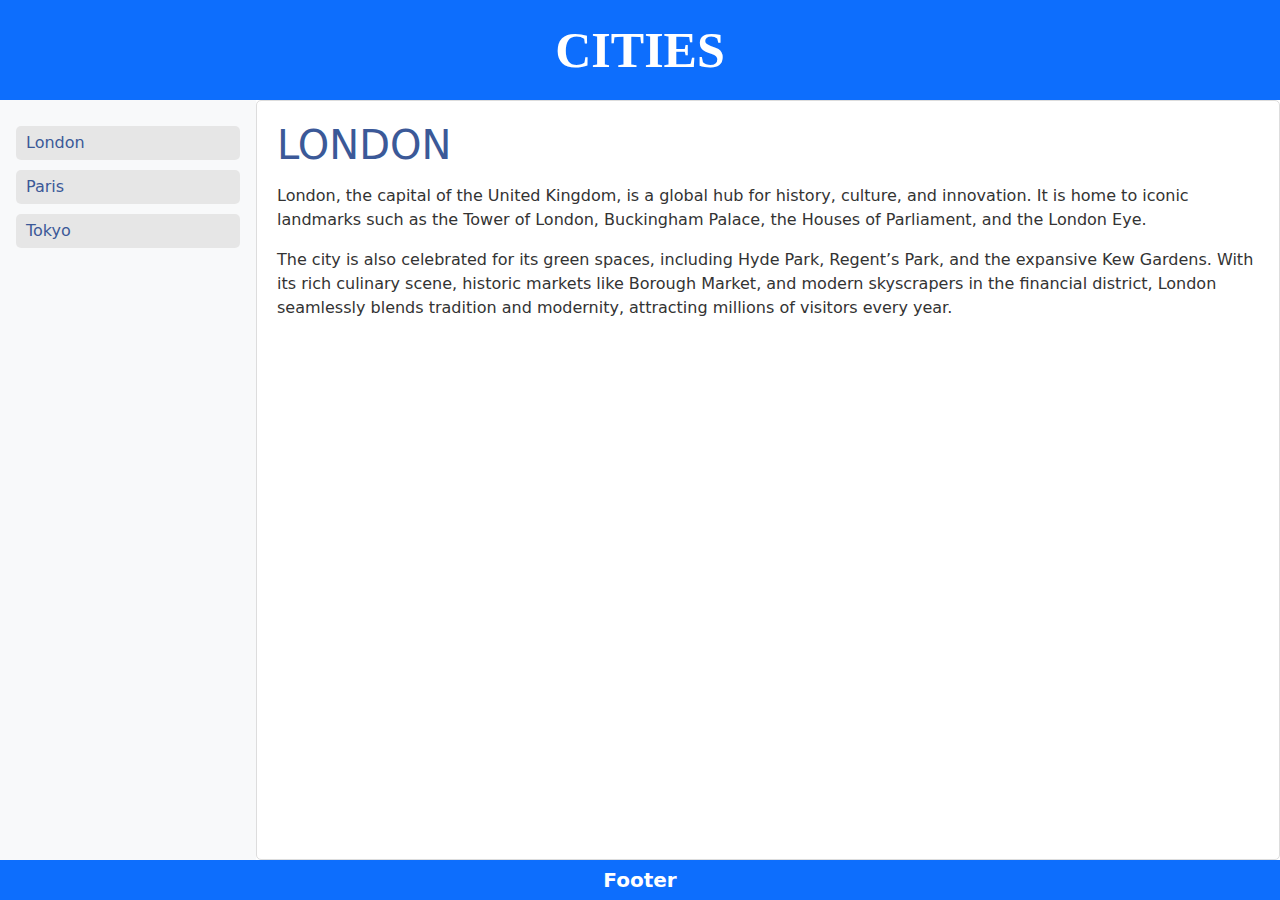
<file: 42110894-Nikitha/Responsive web layout prj/index.html>
<!DOCTYPE html>
<html lang="en">
<head>
  <meta charset="UTF-8">
  <meta name="viewport" content="width=device-width, initial-scale=1.0">
  <title>Responsive Grid</title>
  <link rel="stylesheet" href="./index.css">
  <link
    href="https://cdn.jsdelivr.net/npm/bootstrap@5.3.3/dist/css/bootstrap.min.css"
    rel="stylesheet"
    integrity="sha384-QWTKZyjpPEjISv5WaRU9OFeRpok6YctnYmDr5pNlyT2bRjXh0JMhjY6hW+ALEwIH"
    crossorigin="anonymous">
</head>
<body>
  <div class="grid-container">
   
    <div class=" item text-center bg-primary text-white p-3 ">CITIES</div>


    
    <div class="side bg-light p-3">
      <ul>
        <li><a href="./index.html">London</a></li>
        <li><a href="./index1.html">Paris</a></li>
        <li><a href="./index2.html">Tokyo</a></li>
      </ul>
    </div>

  
    <div class="main">
      <h1>LONDON</h1>
      <p>London, the capital of the United Kingdom, is a global hub for history, culture, and innovation. It is home to iconic landmarks such as the Tower of London, Buckingham Palace, the Houses of Parliament, and the London Eye.</p>
      <p>The city is also celebrated for its green spaces, including Hyde Park, Regent’s Park, and the expansive Kew Gardens. With its rich culinary scene, historic markets like Borough Market, and modern skyscrapers in the financial district, London seamlessly blends tradition and modernity, attracting millions of visitors every year.</p>
    </div>

    
    <div class="item2 text-center bg-primary text-white p-3">Footer</div>
  </div>
</body>
</html>
</file>
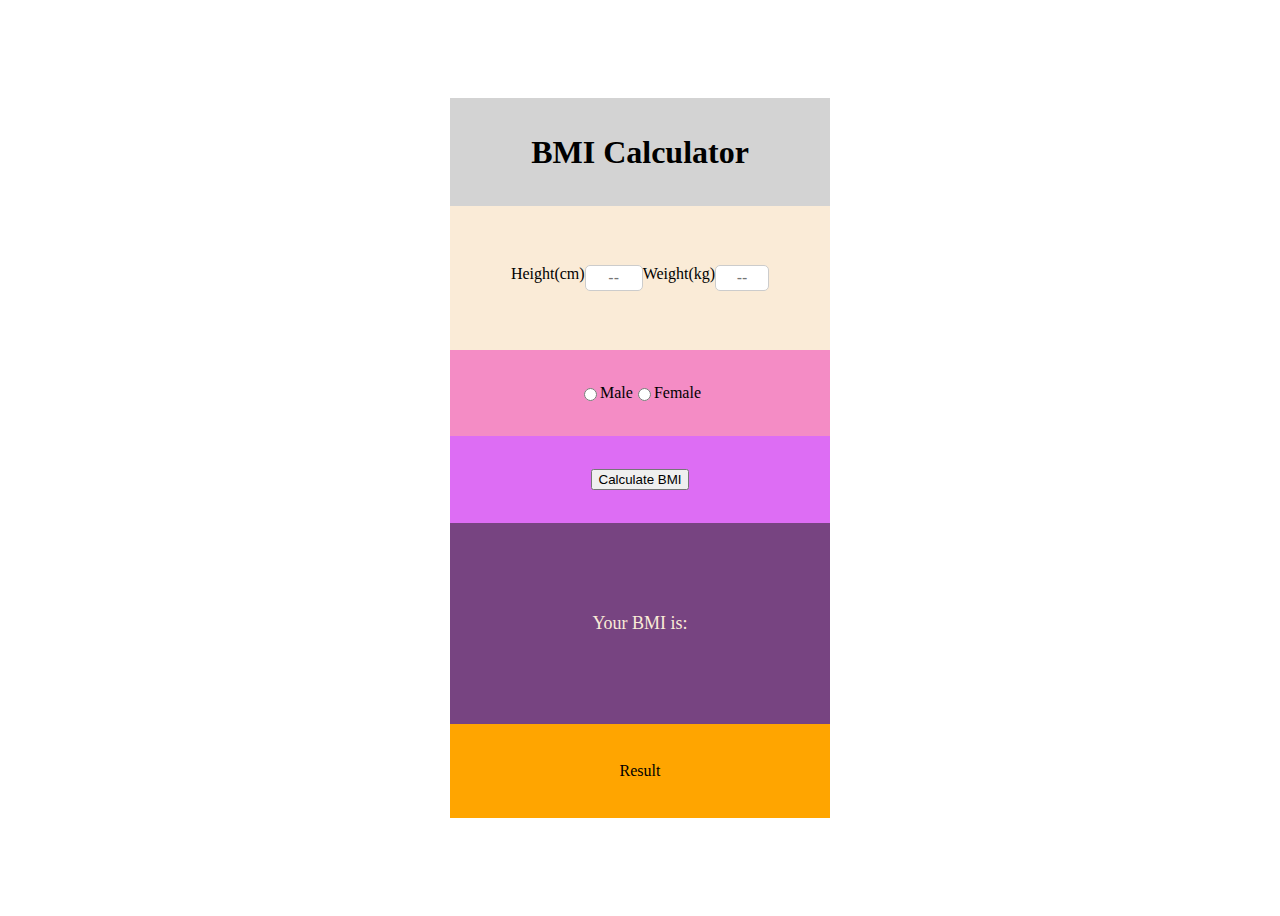
<file: BMI/Main.html>
<!DOCTYPE html>
<html lang="en">
    <head>
        <title>BMI CALCULATOR</title>
        <link rel="stylesheet" href="./Main.css">
        <script src="./Mian.js">
         </script>
    </head>
    <body>
        <div class="main">
            <div class="heading"><h1 style="text-align: center">BMI Calculator</h1></div>
           
            <div class="box1">
    <form>
                <div class="Subclass">
                <label>Height(cm)</label>
                <input  style="width: 50px;
                padding: 3px;
                border: 1px solid #ccc;
                border-radius: 5px;
                font-size: 16px;
                text-align: center;";type="Numbers" placeholder="--" name="height"> 
                <label>Weight(kg)</label>
                <input style="width: 50px;
                padding: 1px;
                border: 1px solid #ccc;
                border-radius: 5px;
                font-size: 16px;
                text-align: center;" type="Numbers" placeholder="--" name="weight">
                </div> 
            </div>
        </form>       
            <div class="box2">
                <input type="radio" id="male" name="gender">
                <label for="male">Male</label>
                <input type="radio" id="female" name="gender"></input>
                <label for="female"> Female</label>
            </div>
        
            <div class="box3"><button onclick="calculateBMI()">Calculate BMI</button></div>

            <div id="box4">Your BMI is:  </div>

            <div id="box5"> Result</div>
         </div>
        
    </body>
</html>
</file>
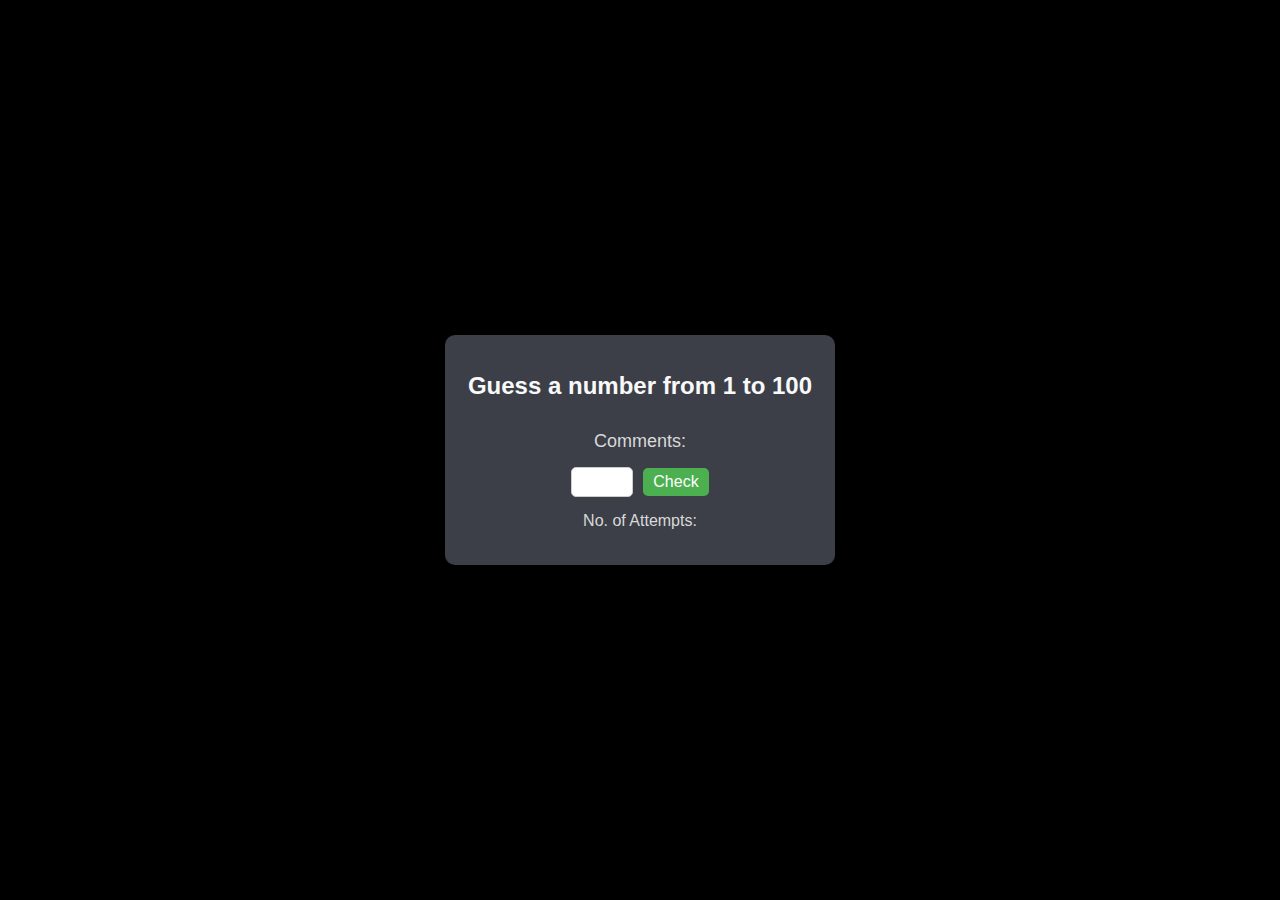
<file: Guess the number/randomno.html>
<!DOCTYPE html>
<html lang="en">
    <head>
        <title>Guessing Game</title>
        <link rel="stylesheet" href="./randomno.css">
        <script src="./randomno.js">
         </script>
   </head>
    <body>
        <div class="main">
            <div class="heading">
            <h1 style="text-align: center;">Guess a number from 1 to 100</h1>
            </div>
            
             <div id="comments"> Comments:</div>
             <div class="side">
             <form>
                <input type="number" name="input" >
             </form>
            <button id="second" onclick="check()">Check</button></div>
              
            <div id="times">No. of Attempts:</div>
            
            </div>
        
    </body>
</html>
</file>
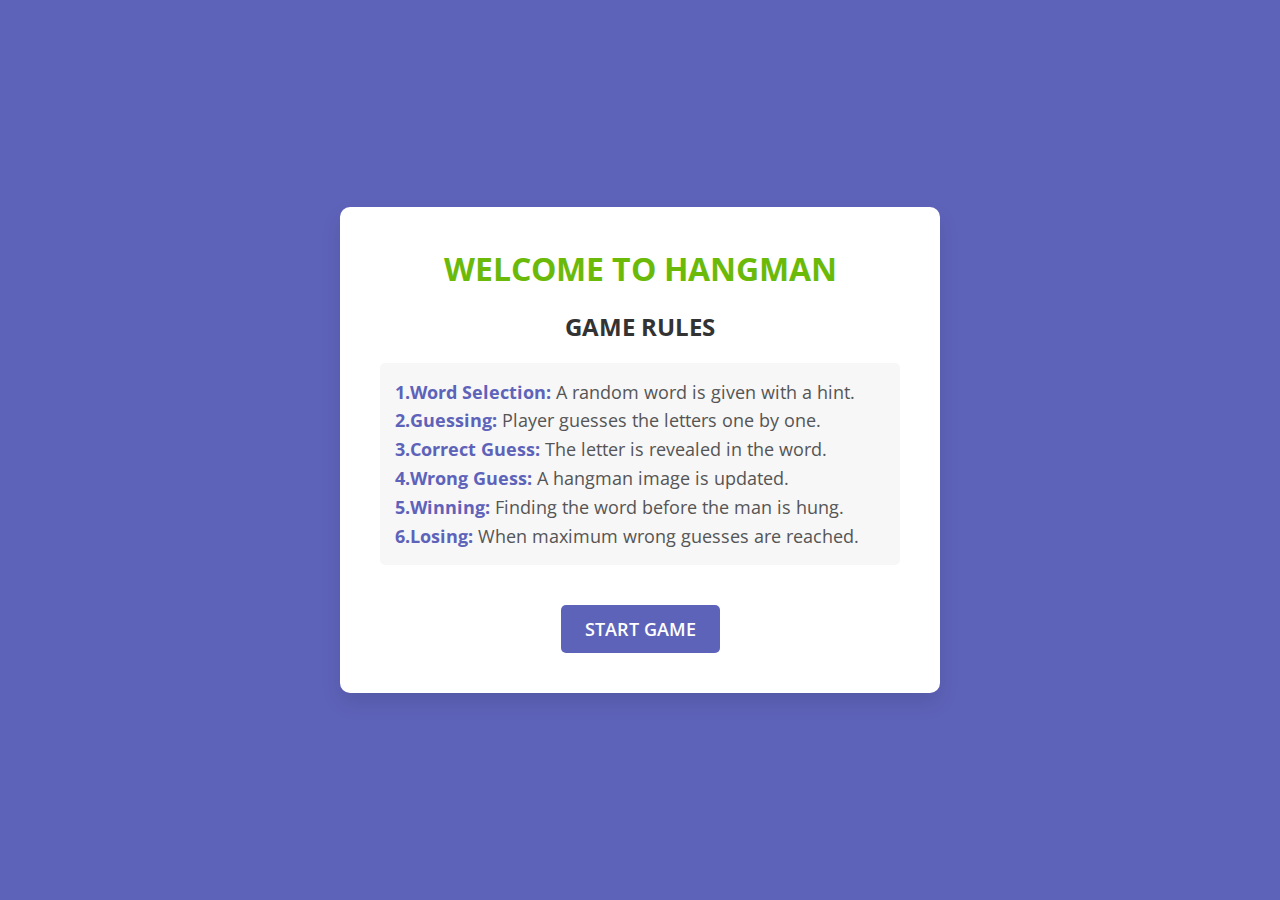
<file: Module/home.html>
<!DOCTYPE html>
<html lang="en">
<head>
    <meta charset="UTF-8">
    <meta name="viewport" content="width=device-width, initial-scale=1.0">
    <title>Hangman landing page</title>
    <link rel="stylesheet" href="homepage.css"> 
</head>
<body>
    <div class="container">
        <h1 class="homepage-title">Welcome to HANGMAN</h1>
        
        <h2 style="text-align: center;">Game Rules</h2>
            <pre><b>1.Word Selection:</b> A random word is given with a hint.
<b>2.Guessing: </b>Player guesses the letters one by one.<br>
<b>3.Correct Guess:</b> The letter is revealed in the word.
<b>4.Wrong Guess:</b> A hangman image is updated.
<b>5.Winning:</b> Finding the word before the man is hung.<br>
<b>6.Losing:</b> When maximum wrong guesses are reached.</pre>
        
        <button onclick="window.location.href='index.html';">Start Game</button>

    </div>

  
</body>
</html>
</file>
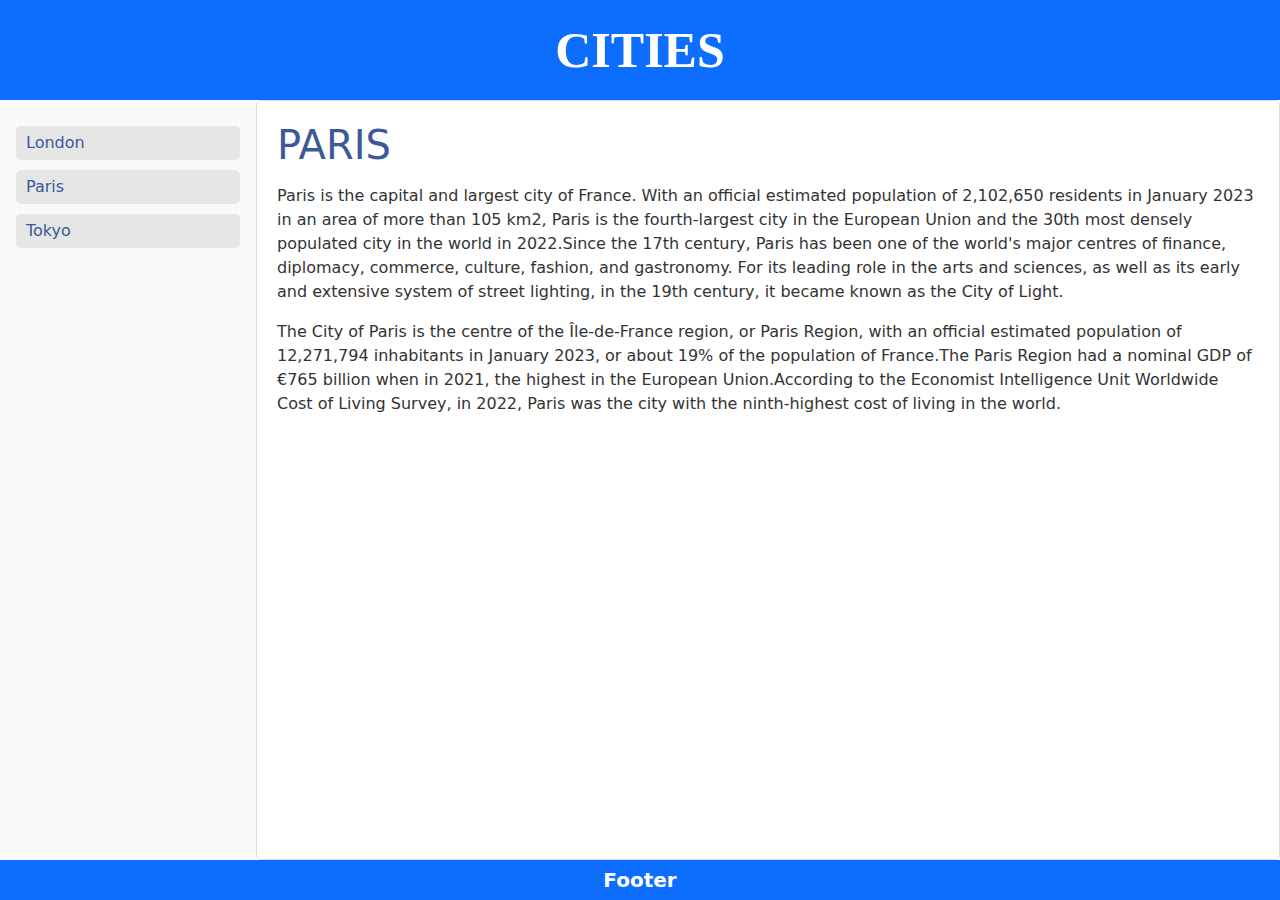
<file: 42110894-Nikitha/Responsive web layout prj/index1.html>
<!DOCTYPE html>
<html lang="en">
<head>
  <meta charset="UTF-8">
  <meta name="viewport" content="width=device-width, initial-scale=1.0">
  <title>Responsive Grid</title>
  <link rel="stylesheet" href="./index.css">
  <link
    href="https://cdn.jsdelivr.net/npm/bootstrap@5.3.3/dist/css/bootstrap.min.css"
    rel="stylesheet"
    integrity="sha384-QWTKZyjpPEjISv5WaRU9OFeRpok6YctnYmDr5pNlyT2bRjXh0JMhjY6hW+ALEwIH"
    crossorigin="anonymous">
</head>
<body>
  <div class="grid-container">
   
    <div class=" item text-center bg-primary text-white p-3 ">CITIES</div>

    
    <div class="side bg-light p-3">
      <ul>
        <li><a href="./index.html">London</a></li>
        <li><a href="./index1.html">Paris</a></li>
        <li><a href="./index2.html">Tokyo</a></li>
      </ul>
    </div>

  
    <div class="main">
      <h1>PARIS</h1>
      <p>Paris is the capital and largest city of France. With an official estimated population of 2,102,650 residents in January 2023 in an area of more than 105 km2, Paris is the fourth-largest city in the European Union and the 30th most densely populated city in the world in 2022.Since the 17th century, Paris has been one of the world's major centres of finance, diplomacy, commerce, culture, fashion, and gastronomy. For its leading role in the arts and sciences, as well as its early and extensive system of street lighting, in the 19th century, it became known as the City of Light.</p>
      <p>The City of Paris is the centre of the Île-de-France region, or Paris Region, with an official estimated population of 12,271,794 inhabitants in January 2023, or about 19% of the population of France.The Paris Region had a nominal GDP of €765 billion when in 2021, the highest in the European Union.According to the Economist Intelligence Unit Worldwide Cost of Living Survey, in 2022, Paris was the city with the ninth-highest cost of living in the world.</p>
    </div>

    
    <div class="item2 text-center bg-primary text-white p-3">Footer</div>
  </div>
</body>
</html>
</file>
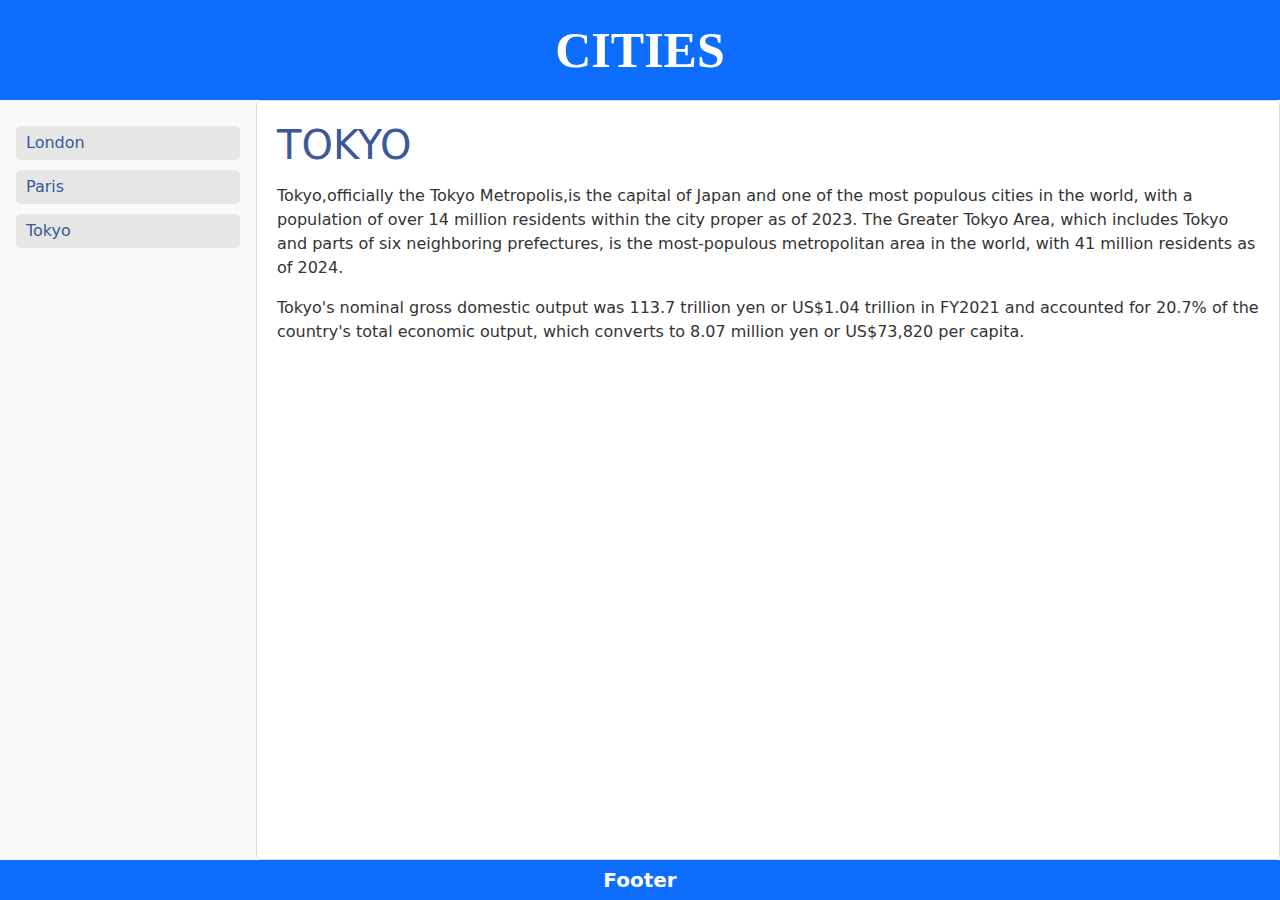
<file: 42110894-Nikitha/Responsive web layout prj/index2.html>
<!DOCTYPE html>
<html lang="en">
<head>
  <meta charset="UTF-8">
  <meta name="viewport" content="width=device-width, initial-scale=1.0">
  <title>Responsive Grid</title>
  <link rel="stylesheet" href="./index.css">
  <link
    href="https://cdn.jsdelivr.net/npm/bootstrap@5.3.3/dist/css/bootstrap.min.css"
    rel="stylesheet"
    integrity="sha384-QWTKZyjpPEjISv5WaRU9OFeRpok6YctnYmDr5pNlyT2bRjXh0JMhjY6hW+ALEwIH"
    crossorigin="anonymous">
</head>
<body>
  <div class="grid-container">
   
    <div class=" item text-center bg-primary text-white p-3 ">CITIES</div>

    
    <div class="side bg-light p-3">
      <ul>
        <li><a href="./index.html">London</a></li>
        <li><a href="./index1.html">Paris</a></li>
        <li><a href="./index2.html">Tokyo</a></li>
      </ul>
    </div>

  
    <div class="main">
      <h1>TOKYO</h1>
      <p>Tokyo,officially the Tokyo Metropolis,is the capital of Japan and one of the most populous cities in the world, with a population of over 14 million residents within the city proper as of 2023. The Greater Tokyo Area, which includes Tokyo and parts of six neighboring prefectures, is the most-populous metropolitan area in the world, with 41 million residents as of 2024.</p>
        <p>Tokyo's nominal gross domestic output was 113.7 trillion yen or US$1.04 trillion in FY2021 and accounted for 20.7% of the country's total economic output, which converts to 8.07 million yen or US$73,820 per capita.</p>
    </div>

    
    <div class="item2 text-center bg-primary text-white p-3">Footer</div>
  </div>
</body>
</html>
</file>
<file: 42110894-Nikitha/Responsive web layout prj/index.css>
* {
  margin: 0;
  padding: 0;
  box-sizing: border-box;
}


.grid-container {
  display: grid;
  grid-template-columns: 1fr 4fr;
  grid-template-rows: 100px auto 40px; 
  height: 100vh;
  width: 100%;
}


.item {
  grid-column: 1 / -1;
  font-size: 50px;
  font-family: 'Times New Roman', Times, serif;
  font-weight: bold;
  display: flex;
  justify-content: center;
  align-items: center;
}


.side {
  grid-row: 2 / 3;
  display: flex;
  flex-direction: column;
  padding: 15px;
}

.side ul {
  padding: 0;
  margin: 0;
  list-style: none;
}

.side li {
  margin: 10px 0;
}

.side a {
  text-decoration: none;
  color: #3B5998;
  padding: 5px 10px;
  display: block;
  border-radius: 5px;
  background-color: #e6e6e6;
}

.side a:hover {
  background-color: #d3d3d3; /* Darker Shade */
  color: black;
}

.main {
  grid-row: 2 / 3;
  text-align: left;
  padding: 20px;
  color: #333;
  background-color: #ffffff;
  border: 1px solid #ddd;
  border-radius: 5px;
}

.main h1 {
  color: #3B5998;
  margin-bottom: 15px;
}


.item2 {
  grid-column: 1 / -1;
  font-size: 20px;
  font-weight: bold;
  display: flex;
  justify-content: center;
  align-items: center;
}


@media (max-width: 768px) {
  .grid-container {
    grid-template-columns: 1fr; 
    grid-template-rows: auto auto 1fr auto;
  }

  .side {
    grid-column: 1 / -1;
    grid-row: 2 / 3;
  }

  .main {
    grid-column: 1 / -1;
    grid-row: 3 / 4;
  }
}
</file>
<file: BMI/Main.css>
.main{
    display: grid;
    grid-template-columns:auto auto auto ;
    grid-template-rows: 15% 20% 12% 12% 28% auto; 
    width:30%;
    height: 80vh;
    }
    .heading{
        display:flex;
        justify-content: center;
        text-align: center;
        align-items: center;
        grid-column: 1/4;
        background-color:lightgrey
    }

    body{
        display:flex;
        justify-content: center;
        align-items: center;
        height:100vh;
    }

.box1{
    background-color: antiquewhite;
    grid-row: 2/3;
    grid-column: 1/4;
    display:flex;
    align-items: center;
    justify-content: center;
    width:100%;

    
}

.Subclass{
display:flex;
flex-direction: row;
padding: 10px;

}

.box2{
    background-color: rgb(244, 140, 197);
    grid-row: 3/4;
    grid-column: 1/4;
    text-align:center;
    display: flex;
    justify-content: center;
    align-items: center;
    }


.box3{
    background-color: rgb(221, 109, 244);
    grid-row: 4/5;
    grid-column: 1/4;
    text-align: center;
    display: flex;
    justify-content: center;
    align-items: center;

}

#box4{
    background-color: rgb(119, 68, 129);
    color: antiquewhite;
    grid-row: 5/6;
    grid-column: 1/4;
    text-align: center;
    font-size: large;
    display: flex;
    justify-content: center;
    align-items: center;
}



#box5{
    background-color:orange;
    grid-row:6/7;
    grid-column: 1/4;
    text-align: center; 
    display: flex;
    justify-content: center;
    align-items: center; 
}
</file>
<file: Guess the number/randomno.css>
body {
    background-color: #000000;
    font-family: Arial, sans-serif;
    color: white;
    margin: 0;
    padding: 0;
    display: flex;
    justify-content: center;
    align-items: center;
    height: 100vh;
}

.main {
    background-color: #3c3f47; 
    border-radius: 10px;
    box-shadow: 0 4px 8px rgba(0, 0, 0, 0.2);
    padding: 20px;
    width: 350px;
    display: grid;
    grid-template-rows: auto auto auto auto auto;
    row-gap: 15px; 
    justify-items: center; 
    text-align: center; 
}

.heading h1 {
    font-size: 24px;
    color: #f9f9f9;
}

#comments {
    font-size: 18px;
    color: #d9d9d9;
}

.side {
    display: grid;
    grid-template-columns: auto auto; 
    column-gap: 10px; 
    justify-items: center;
    align-items: center;
}

input[type="number"] {
    width: 50px;
    padding: 5px;
    border: 1px solid #ccc;
    border-radius: 5px;
    font-size: 16px;
    text-align: center;
}

button {
    padding: 5px 10px;
    background-color: #4CAF50;
    color: white;
    border: none;
    border-radius: 5px;
    font-size: 16px;
    cursor: pointer;
}

button:hover {
    background-color: #338938;
}

#times {
    font-size: 16px;
    color: #d9d9d9;
}
</file>
<file: Module/homepage.css>
/* Import Google Font */
@import url("https://fonts.googleapis.com/css2?family=Open+Sans:wght@400;500;600;700&display=swap");

* {
    margin: 0;
    padding: 0;
    box-sizing: border-box;
    font-family: "Open Sans", sans-serif;
}

body {
    display: flex;
    align-items: center;
    justify-content: center;
    min-height: 100vh;
    background: #5E63BA;
    padding: 10px;
}

.container {
    text-align: center;
    background: #fff;
    padding: 40px;
    border-radius: 10px;
    box-shadow: 0 10px 20px rgba(0, 0, 0, 0.1);
    width: 90%;
    max-width: 600px;
}

.homepage-title {
    font-size: 32px; 
    color: #6bba0a;
    margin-bottom: 20px;
    text-transform: uppercase;
    font-weight: 700;
}

h2 {
    font-size: 24px; 
    color: #333;
    margin-bottom: 10px;
    text-transform: uppercase;
}

pre {
    text-align: left;
    color: #555;
    font-size: 18px;
    background: #f7f7f7;
    padding: 15px;
    border-radius: 5px;
    line-height: 1.6;
    margin: 20px auto;
    max-width: 100%; 
    white-space: normal; 
}

pre b {
    color: #5E63BA;
}

button {
    background: #5E63BA;
    color: #fff;
    font-size: 18px; 
    font-weight: 600;
    text-transform: uppercase;
    border: none;
    border-radius: 5px;
    padding: 12px 24px;
    cursor: pointer;
    margin-top: 20px;
    transition: background 0.3s;
}

button:hover {
    background:  #4caf50;
}

@media (max-width: 768px) {
    .container {
        padding: 20px;
    }

    .homepage-title {
        font-size: 28px; 
    }

    h2 {
        font-size: 20px;
    }

    pre {
        font-size: 16px;
        padding: 10px;
    }

    button {
        font-size: 16px;
        padding: 10px 20px;
    }
}
</file>
